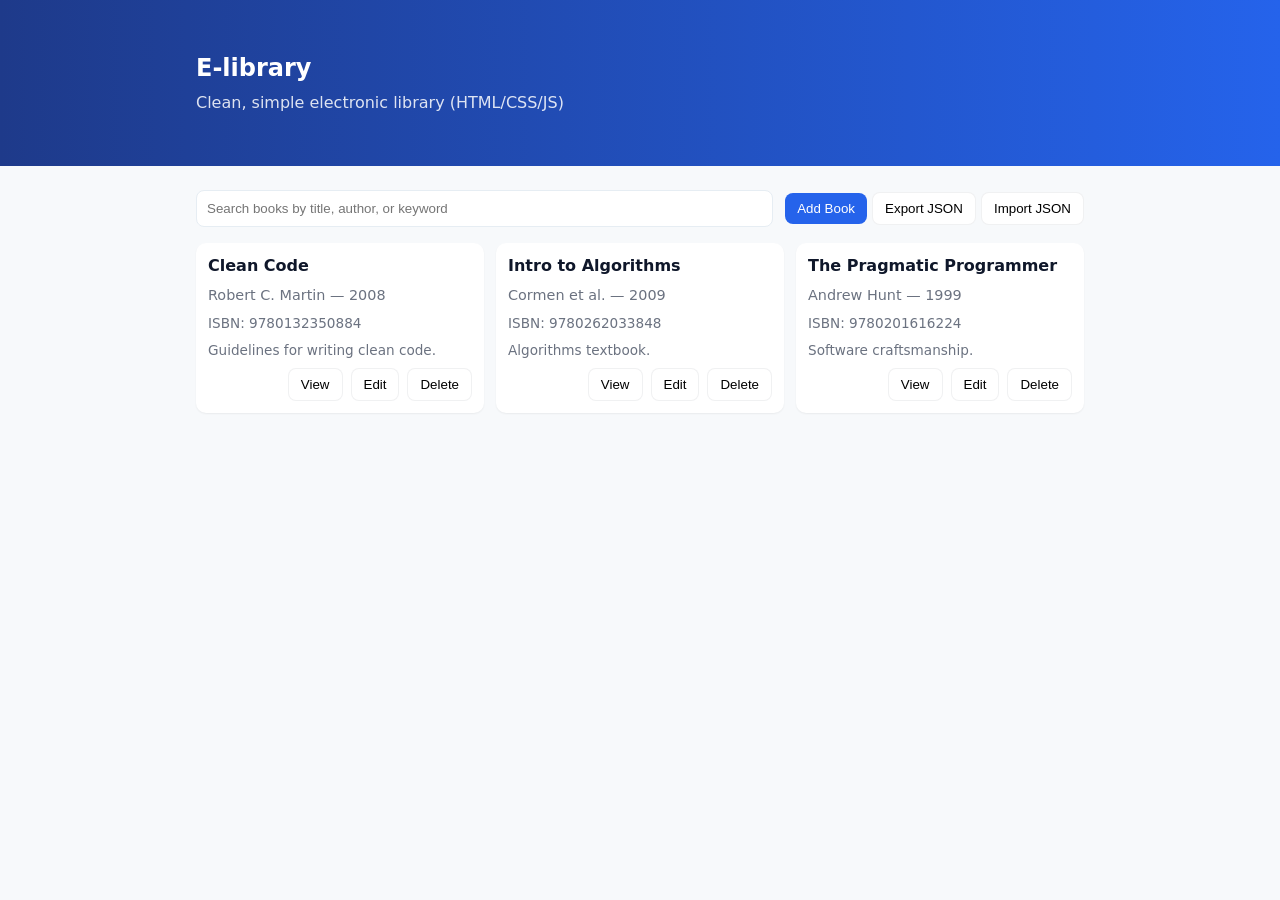
<file: spa/index.html>
<!doctype html>
<html lang="en">
<head>
  <meta charset="utf-8" />
  <meta name="viewport" content="width=device-width,initial-scale=1" />
  <title>E-library — SPA</title>
  <link rel="stylesheet" href="static/css/styles.css">
</head>
<body>
  <header class="site-header">
    <div class="container">
      <h1>E-library</h1>
      <p class="tagline">Clean, simple electronic library (HTML/CSS/JS)</p>
    </div>
  </header>

  <main class="container">
    <div class="controls">
      <input id="search" placeholder="Search books by title, author, or keyword" />
      <div>
        <button id="btn-add" class="btn primary">Add Book</button>
        <button id="btn-export" class="btn">Export JSON</button>
        <input id="import-file" type="file" accept="application/json" style="display:none" />
        <button id="btn-import" class="btn">Import JSON</button>
      </div>
    </div>

    <section id="list" class="book-list" aria-live="polite"></section>
  </main>

  <dialog id="book-dialog" class="dialog">
    <form method="dialog" id="book-form">
      <h3 id="form-title">Add Book</h3>
      <input type="hidden" id="book-id">
      <label>Title<input id="title" required></label>
      <label>Author<input id="author" required></label>
      <label>Year<input id="year" type="number" min="0"></label>
      <label>ISBN<input id="isbn"></label>
      <label>Description<textarea id="description" rows="4"></textarea></label>
      <menu class="dialog-actions">
        <button id="cancel" class="btn">Cancel</button>
        <button id="save" class="btn primary" type="submit">Save</button>
      </menu>
    </form>
  </dialog>

  <script src="static/js/app.js"></script>
</body>
</html>
</file>
<file: spa/static/css/styles.css>
:root{
  --bg:#f7f9fb; --card:#ffffff; --muted:#6b7280; --accent:#2563eb;
}
*{box-sizing:border-box}
body{font-family:Inter,ui-sans-serif,system-ui,Segoe UI,Roboto,Arial;line-height:1.4;background:var(--bg);color:#0f172a;margin:0}
.container{max-width:920px;margin:24px auto;padding:0 16px}
.site-header{background:linear-gradient(90deg,#1e3a8a,#2563eb);color:#fff;padding:28px 0;margin-bottom:12px}
.site-header h1{margin:0;font-size:1.5rem}
.site-header .tagline{margin:6px 0 0;color:rgba(255,255,255,0.85)}
.controls{display:flex;gap:12px;align-items:center;justify-content:space-between;margin-bottom:16px}
.controls input{flex:1;padding:10px;border:1px solid #e6edf3;border-radius:8px}
.btn{padding:8px 12px;border-radius:8px;border:1px solid rgba(15,23,42,0.06);background:white;cursor:pointer}
.btn.primary{background:var(--accent);color:white;border:none}
.book-list{display:grid;grid-template-columns:repeat(auto-fill,minmax(260px,1fr));gap:12px}
.card{background:var(--card);padding:12px;border-radius:10px;box-shadow:0 1px 2px rgba(2,6,23,0.06);display:flex;flex-direction:column;gap:8px}
.card h4{margin:0;font-size:1rem}
.meta{color:var(--muted);font-size:0.9rem}
.card .actions{margin-top:auto;display:flex;gap:8px;justify-content:flex-end}
.small{font-size:0.85rem;color:var(--muted)}
.dialog{border:none;border-radius:8px;padding:0}
#book-form{display:flex;flex-direction:column;gap:8px;padding:16px;width:360px}
#book-form label{display:flex;flex-direction:column;gap:6px;font-size:0.9rem}
.dialog-actions{display:flex;justify-content:flex-end;gap:8px;padding:8px 16px;border-top:1px solid #eef2f7}

@media (max-width:520px){.controls{flex-direction:column;align-items:stretch}.controls div{display:flex;gap:8px}}
</file>
